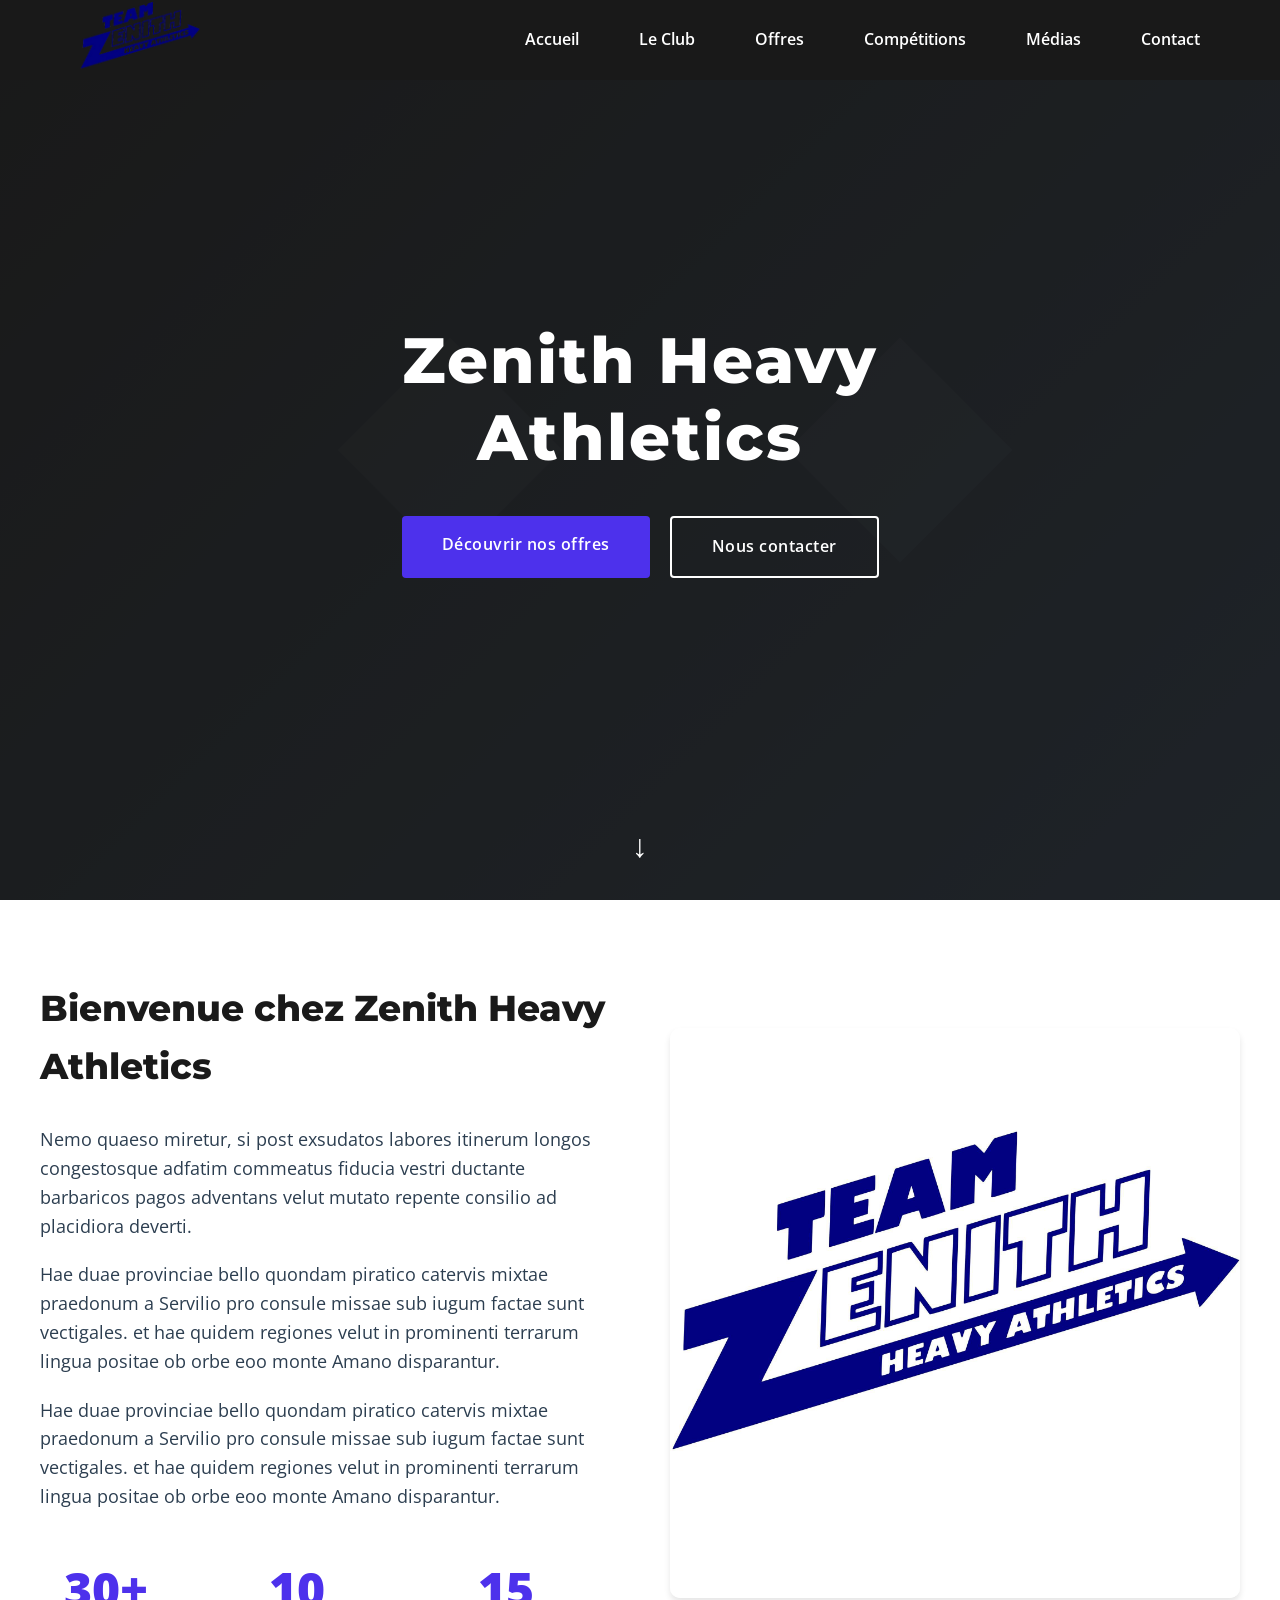
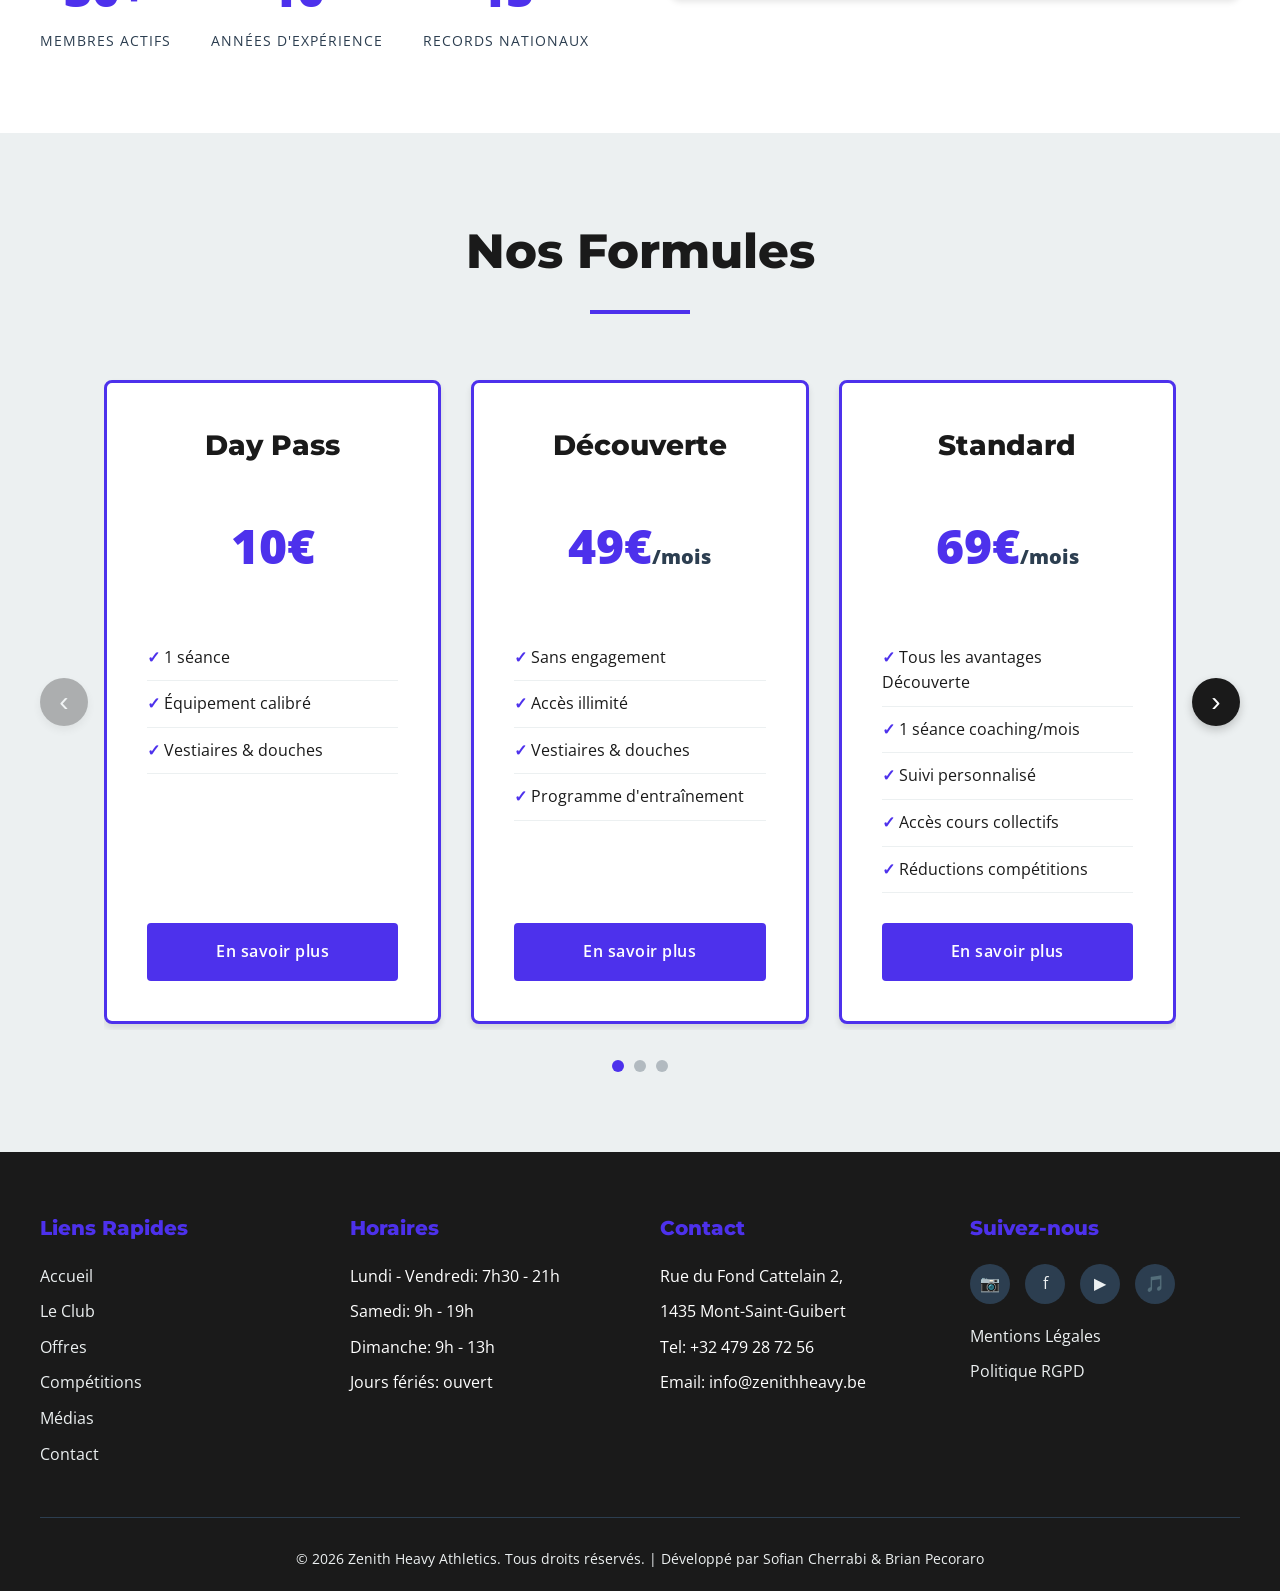
<file: index.html>
<!DOCTYPE html>
<html lang="fr">
<head>
    <meta charset="UTF-8">
    <meta name="viewport" content="width=device-width, initial-scale=1.0">
    <meta name="description" content="Zenith Heavy Athletics - Salle de powerlifting à Louvain-la-Neuve. Coaching professionnel, équipements de pointe, communauté passionnée.">
    <title>Zenith Heavy Athletics - Powerlifting Louvain-la-Neuve</title>
    <link rel="preconnect" href="https://fonts.googleapis.com">
    <link rel="preconnect" href="https://fonts.gstatic.com" crossorigin>
    <link href="https://fonts.googleapis.com/css2?family=Montserrat:wght@700;800&family=Open+Sans:wght@400;600&display=swap" rel="stylesheet">
    <link rel="stylesheet" href="style.css">
</head>
<body>
    <!-- Header -->
    <header>
        <nav>
            <a href="#accueil" class="logo"><img src="zenithPNG.png" alt="Zenith Heavy Athletics"></a>
            <ul class="nav-links">
                <li><a href="#accueil">Accueil</a></li>
                <li><a href="club.html">Le Club</a></li>
                <li><a href="#offres">Offres</a></li>
                <li class="nav-dropdown">
                    <a href="competition.html">Compétitions</a>
                    <ul class="dropdown-menu">
                        <li><a href="https://lfph.be/competitions/minimas/" target="_blank">Minimas</a></li>
                        <li><a href="https://lfph.be/competitions/calendrier-evenements/" target="_blank">Calendrier</a></li>
                    </ul>
                </li>
                <li><a href="media.html">Médias</a></li>
                <li><a href="contact.html">Contact</a></li>
            </ul>
            <div class="burger">
                <span></span>
                <span></span>
                <span></span>
            </div>
        </nav>
    </header>

    <!-- Hero Section -->
    <section class="hero" id="accueil">
        <div class="hero-overlay"></div>
        <div class="hero-content">
            <h1>Zenith Heavy Athletics</h1>
            <p class="tagline"></p>
            <div class="hero-buttons">
                <a href="#offres" class="btn-primary">Découvrir nos offres</a>
                <a href="contact.html" class="btn-secondary">Nous contacter</a>
            </div>
        </div>
        <div class="scroll-indicator"></div>
    </section>

    <!-- Présentation -->
    <section class="presentation">
        <div class="container">
            <div class="presentation-content">
                <div class="presentation-text">
                    <h2>Bienvenue chez Zenith Heavy Athletics</h2>
                    <p>Nemo quaeso miretur, si post exsudatos labores itinerum longos congestosque adfatim commeatus fiducia vestri ductante barbaricos pagos adventans velut mutato repente consilio ad placidiora deverti.</p>
                    <p>Hae duae provinciae bello quondam piratico catervis mixtae praedonum a Servilio pro consule missae sub iugum factae sunt vectigales. et hae quidem regiones velut in prominenti terrarum lingua positae ob orbe eoo monte Amano disparantur.</p>
                    <p>Hae duae provinciae bello quondam piratico catervis mixtae praedonum a Servilio pro consule missae sub iugum factae sunt vectigales. et hae quidem regiones velut in prominenti terrarum lingua positae ob orbe eoo monte Amano disparantur.</p>
                    
                    <div class="stats">
                        <div class="stat-item">
                            <span class="stat-number">30+</span>
                            <span class="stat-label">Membres actifs</span>
                        </div>
                        <div class="stat-item">
                            <span class="stat-number">10</span>
                            <span class="stat-label">Années d'expérience</span>
                        </div>
                        <div class="stat-item">
                            <span class="stat-number">15</span>
                            <span class="stat-label">Records nationaux</span>
                        </div>
                    </div>
                </div>
                <div class="presentation-image">
                    <img src="zenithlogo.jpg" alt="Présentation de Zenith Heavy Athletics">
                </div>
            </div>
        </div>
    </section>

    <!-- Offres Preview -->
    <section class="offers-preview" id="offres">
        <div class="container">
            <h2 class="section-title">Nos Formules</h2>
            <div class="offers-carousel">
                <button class="carousel-btn carousel-prev" aria-label="Précédent">&#8249;</button>
                <div class="offers-track-wrapper">
                    <div class="offers-track">
                        <div class="offer-card">
                            <h3>Day Pass</h3>
                            <div class="price">10€<span></span></div>
                            <ul class="offer-features">
                                <li>1 séance</li>
                                <li>Équipement calibré</li>
                                <li>Vestiaires & douches</li>
                            </ul>
                            <a href="contact.html" class="btn-primary">En savoir plus</a>
                        </div>

                        <div class="offer-card">
                            <h3>Découverte</h3>
                            <div class="price">49€<span>/mois</span></div>
                            <ul class="offer-features">
                                <li>Sans engagement</li>
                                <li>Accès illimité</li>
                                <li>Vestiaires & douches</li>
                                <li>Programme d'entraînement</li>
                            </ul>
                            <a href="contact.html" class="btn-primary">En savoir plus</a>
                        </div>

                        <div class="offer-card">
                            <h3>Standard</h3>
                            <div class="price">69€<span>/mois</span></div>
                            <ul class="offer-features">
                                <li>Tous les avantages Découverte</li>
                                <li>1 séance coaching/mois</li>
                                <li>Suivi personnalisé</li>
                                <li>Accès cours collectifs</li>
                                <li>Réductions compétitions</li>
                            </ul>
                            <a href="contact.html" class="btn-primary">En savoir plus</a>
                        </div>

                        <div class="offer-card">
                            <h3>Premium</h3>
                            <div class="price">99€<span>/mois</span></div>
                            <ul class="offer-features">
                                <li>Tous les avantages Standard</li>
                                <li>4 séances coaching/mois</li>
                                <li>Analyse vidéo technique</li>
                                <li>Programme nutrition</li>
                                <li>Priorité inscriptions événements</li>
                            </ul>
                            <a href="contact.html" class="btn-primary">En savoir plus</a>
                        </div>

                        <div class="offer-card">
                            <h3>Élite</h3>
                            <div class="price">149€<span>/mois</span></div>
                            <ul class="offer-features">
                                <li>Tous les avantages Premium</li>
                                <li>Coaching illimité</li>
                                <li>Préparation compétition</li>
                                <li>Plan nutrition complet</li>
                                <li>Équipement fourni</li>
                            </ul>
                            <a href="contact.html" class="btn-primary">En savoir plus</a>
                        </div>
                    </div>
                </div>
                <button class="carousel-btn carousel-next" aria-label="Suivant">&#8250;</button>
            </div>
            <div class="carousel-dots">
                <span class="carousel-dot active" data-index="0"></span>
                <span class="carousel-dot" data-index="1"></span>
                <span class="carousel-dot" data-index="2"></span>
            </div>
        </div>
    </section>

    <!-- Footer -->
    <footer>
        <div class="footer-content">
            <div class="footer-section">
                <h4>Liens Rapides</h4>
                <ul>
                    <li><a href="#accueil">Accueil</a></li>
                    <li><a href="club.html">Le Club</a></li>
                    <li><a href="#offres">Offres</a></li>
                    <li><a href="competition.html">Compétitions</a></li>
                    <li><a href="media.html">Médias</a></li>
                    <li><a href="contact.html">Contact</a></li>
                </ul>
            </div>
            
            <div class="footer-section">
                <h4>Horaires</h4>
                <ul>
                    <li>Lundi - Vendredi: 7h30 - 21h</li>
                    <li>Samedi: 9h - 19h</li>
                    <li>Dimanche: 9h - 13h</li>
                    <li>Jours fériés: ouvert</li>
                </ul>
            </div>
            
            <div class="footer-section">
                <h4>Contact</h4>
                <ul>
                    <li>Rue du Fond Cattelain 2, </li>
                    <li>1435 Mont-Saint-Guibert</li>
                    <li>Tel: +32 479 28 72 56</li>
                    <li>Email: info@zenithheavy.be</li>
                </ul>
            </div>
            
            <div class="footer-section">
                <h4>Suivez-nous</h4>
                <div class="social-links">
                    <a href="#" aria-label="Instagram">📷</a>
                    <a href="#" aria-label="Facebook">f</a>
                    <a href="#" aria-label="YouTube">▶</a>
                    <a href="#" aria-label="TikTok">🎵</a>
                </div>
                <ul style="margin-top: 20px;">
                    <li><a href="#">Mentions Légales</a></li>
                    <li><a href="#">Politique RGPD</a></li>
                </ul>
            </div>
        </div>
        
        <div class="copyright">
            <p>&copy; 2026 Zenith Heavy Athletics. Tous droits réservés. | Développé par Sofian Cherrabi & Brian Pecoraro</p>
        </div>
    </footer>

    <script src="script.js"></script>
</body>
</html>
</file>
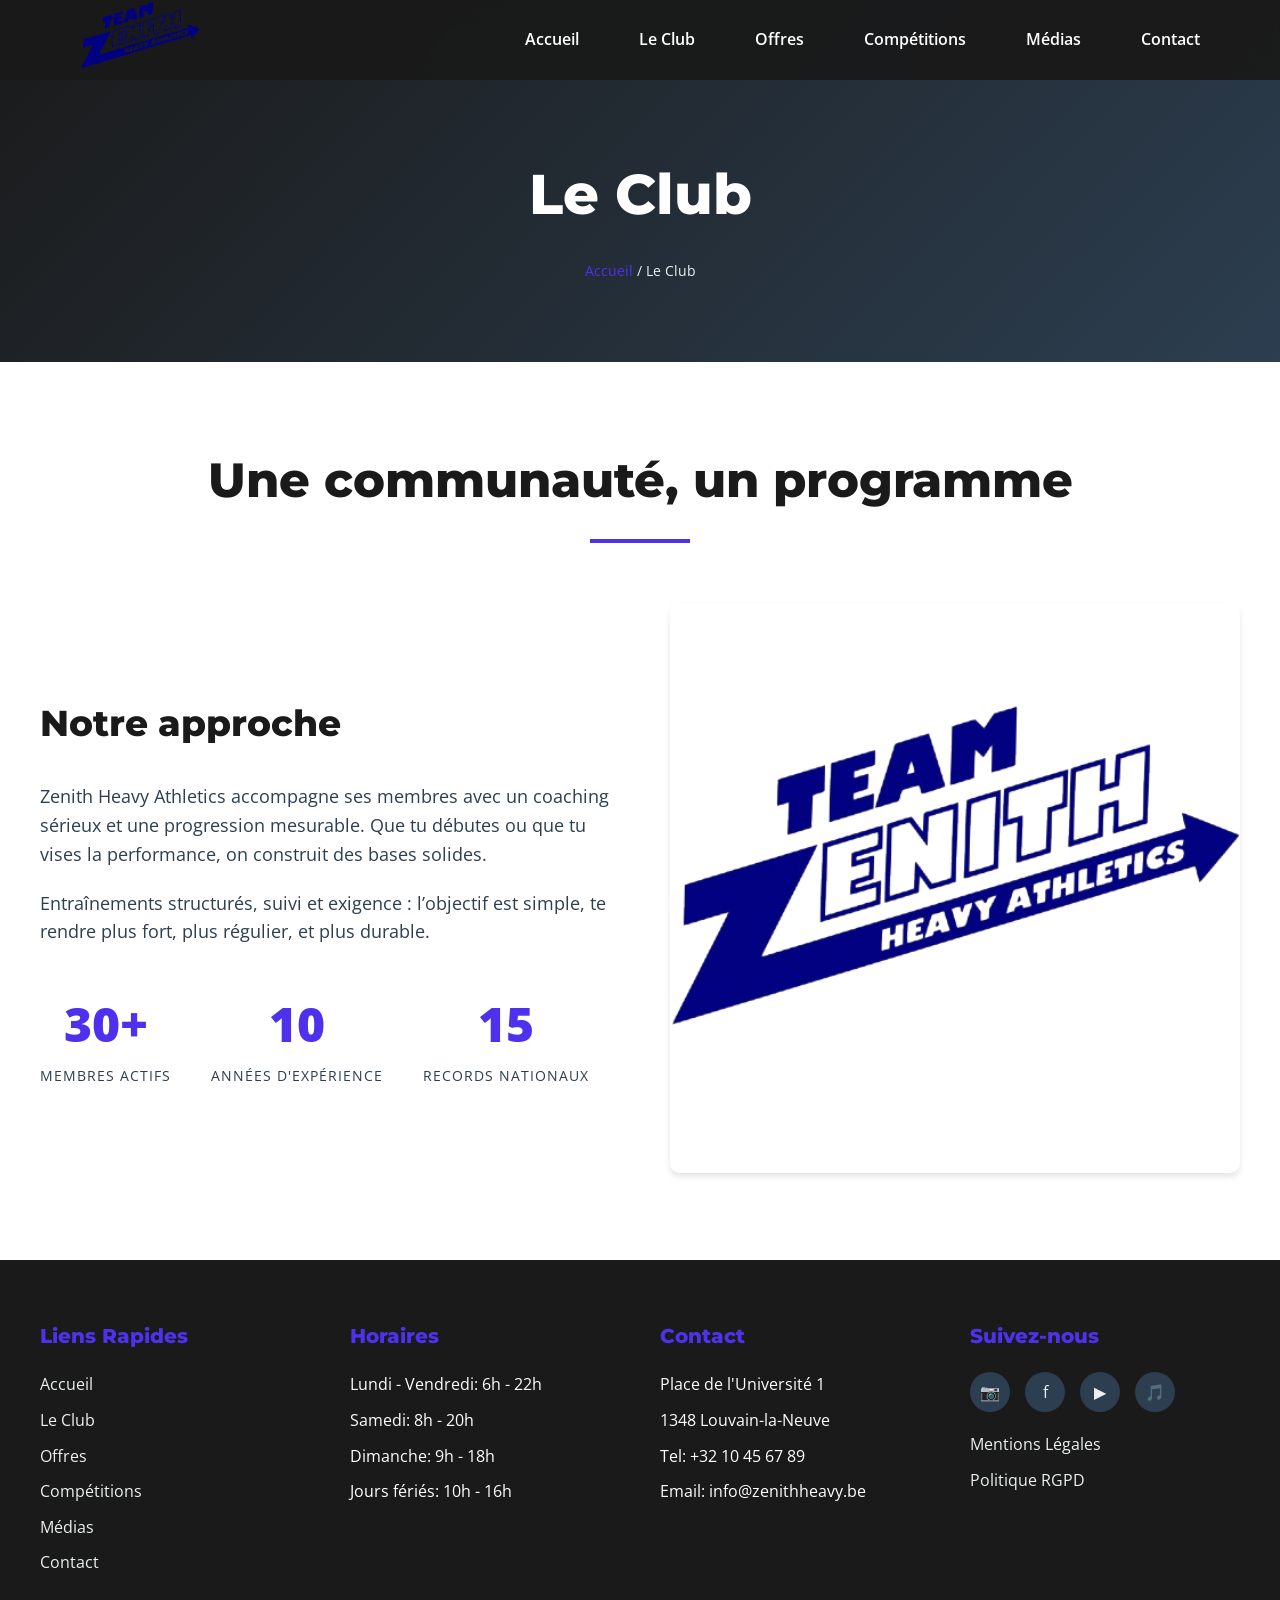
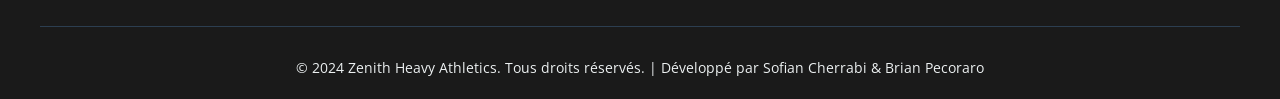
<file: club.html>
<!DOCTYPE html>
<html lang="fr">
<head>
    <meta charset="UTF-8">
    <meta name="viewport" content="width=device-width, initial-scale=1.0">
    <meta name="description" content="Zenith Heavy Athletics - Le Club, Compétitions, Médias et Contacts.">
    <title>Zenith Heavy Athletics - Le Club</title>
    <link rel="preconnect" href="https://fonts.googleapis.com">
    <link rel="preconnect" href="https://fonts.gstatic.com" crossorigin>
    <link href="https://fonts.googleapis.com/css2?family=Montserrat:wght@700;800&family=Open+Sans:wght@400;600&display=swap" rel="stylesheet">
    <link rel="stylesheet" href="style.css">
</head>
<body>
    <!-- Header -->
    <header>
        <nav>
            <a href="index.html#accueil" class="logo"><img src="zenithPNG.png" alt="Zenith Heavy Athletics"></a>
            <ul class="nav-links">
                <li><a href="index.html#accueil">Accueil</a></li>
                <li><a href="#club">Le Club</a></li>
                <li><a href="index.html#offres">Offres</a></li>
                <li class="nav-dropdown">
                    <a href="competition.html">Compétitions</a>
                    <ul class="dropdown-menu">
                        <li><a href="https://lfph.be/competitions/minimas/" target="_blank">Minimas</a></li>
                        <li><a href="https://lfph.be/competitions/calendrier-evenements/" target="_blank">Calendrier</a></li>
                    </ul>
                </li>
                <li><a href="media.html">Médias</a></li>
                <li><a href="contact.html">Contact</a></li>
            </ul>
            <div class="burger">
                <span></span>
                <span></span>
                <span></span>
            </div>
        </nav>
    </header>

    <!-- Page header -->
    <section class="page-header" aria-labelledby="club-title">
        <h1 id="club-title">Le Club</h1>
        <div class="breadcrumb">
            <a href="index.html#accueil">Accueil</a> / Le Club
        </div>
    </section>

    <!-- Club -->
    <section class="content-section" id="club">
        <div class="container">
            <h2 class="section-title">Une communauté, un programme</h2>

            <div class="presentation-content">
                <div class="presentation-text">
                    <h2>Notre approche</h2>
                    <p>
                        Zenith Heavy Athletics accompagne ses membres avec un coaching sérieux et une progression mesurable.
                        Que tu débutes ou que tu vises la performance, on construit des bases solides.
                    </p>
                    <p>
                        Entraînements structurés, suivi et exigence : l’objectif est simple, te rendre plus fort, plus
                        régulier, et plus durable.
                    </p>

                    <div class="stats">
                        <div class="stat-item">
                            <span class="stat-number">30+</span>
                            <span class="stat-label">Membres actifs</span>
                        </div>
                        <div class="stat-item">
                            <span class="stat-number">10</span>
                            <span class="stat-label">Années d'expérience</span>
                        </div>
                        <div class="stat-item">
                            <span class="stat-number">15</span>
                            <span class="stat-label">Records nationaux</span>
                        </div>
                    </div>
                </div>

                <div class="presentation-image">
                    <img src="zenithPNG.png" alt="Zenith Heavy Athletics - Le Club">
                </div>
            </div>
        </div>
    </section>

    <!-- Footer -->
    <footer>
        <div class="footer-content">
            <div class="footer-section">
                <h4>Liens Rapides</h4>
                <ul>
                    <li><a href="index.html#accueil">Accueil</a></li>
                    <li><a href="club.html">Le Club</a></li>
                    <li><a href="index.html#offres">Offres</a></li>
                    <li><a href="competition.html">Compétitions</a></li>
                    <li><a href="media.html">Médias</a></li>
                    <li><a href="contact.html">Contact</a></li>
                </ul>
            </div>

            <div class="footer-section">
                <h4>Horaires</h4>
                <ul>
                    <li>Lundi - Vendredi: 6h - 22h</li>
                    <li>Samedi: 8h - 20h</li>
                    <li>Dimanche: 9h - 18h</li>
                    <li>Jours fériés: 10h - 16h</li>
                </ul>
            </div>

            <div class="footer-section">
                <h4>Contact</h4>
                <ul>
                    <li>Place de l'Université 1</li>
                    <li>1348 Louvain-la-Neuve</li>
                    <li>Tel: +32 10 45 67 89</li>
                    <li>Email: info@zenithheavy.be</li>
                </ul>
            </div>

            <div class="footer-section">
                <h4>Suivez-nous</h4>
                <div class="social-links">
                    <a href="#" aria-label="Instagram">📷</a>
                    <a href="#" aria-label="Facebook">f</a>
                    <a href="#" aria-label="YouTube">▶</a>
                    <a href="#" aria-label="TikTok">🎵</a>
                </div>
                <ul class="footer-links">
                    <li><a href="#">Mentions Légales</a></li>
                    <li><a href="#">Politique RGPD</a></li>
                </ul>
            </div>
        </div>

        <div class="copyright">
            <p>&copy; 2024 Zenith Heavy Athletics. Tous droits réservés. | Développé par Sofian Cherrabi & Brian Pecoraro</p>
        </div>
    </footer>

    <script src="script.js"></script>
</body>
</html>
</file>
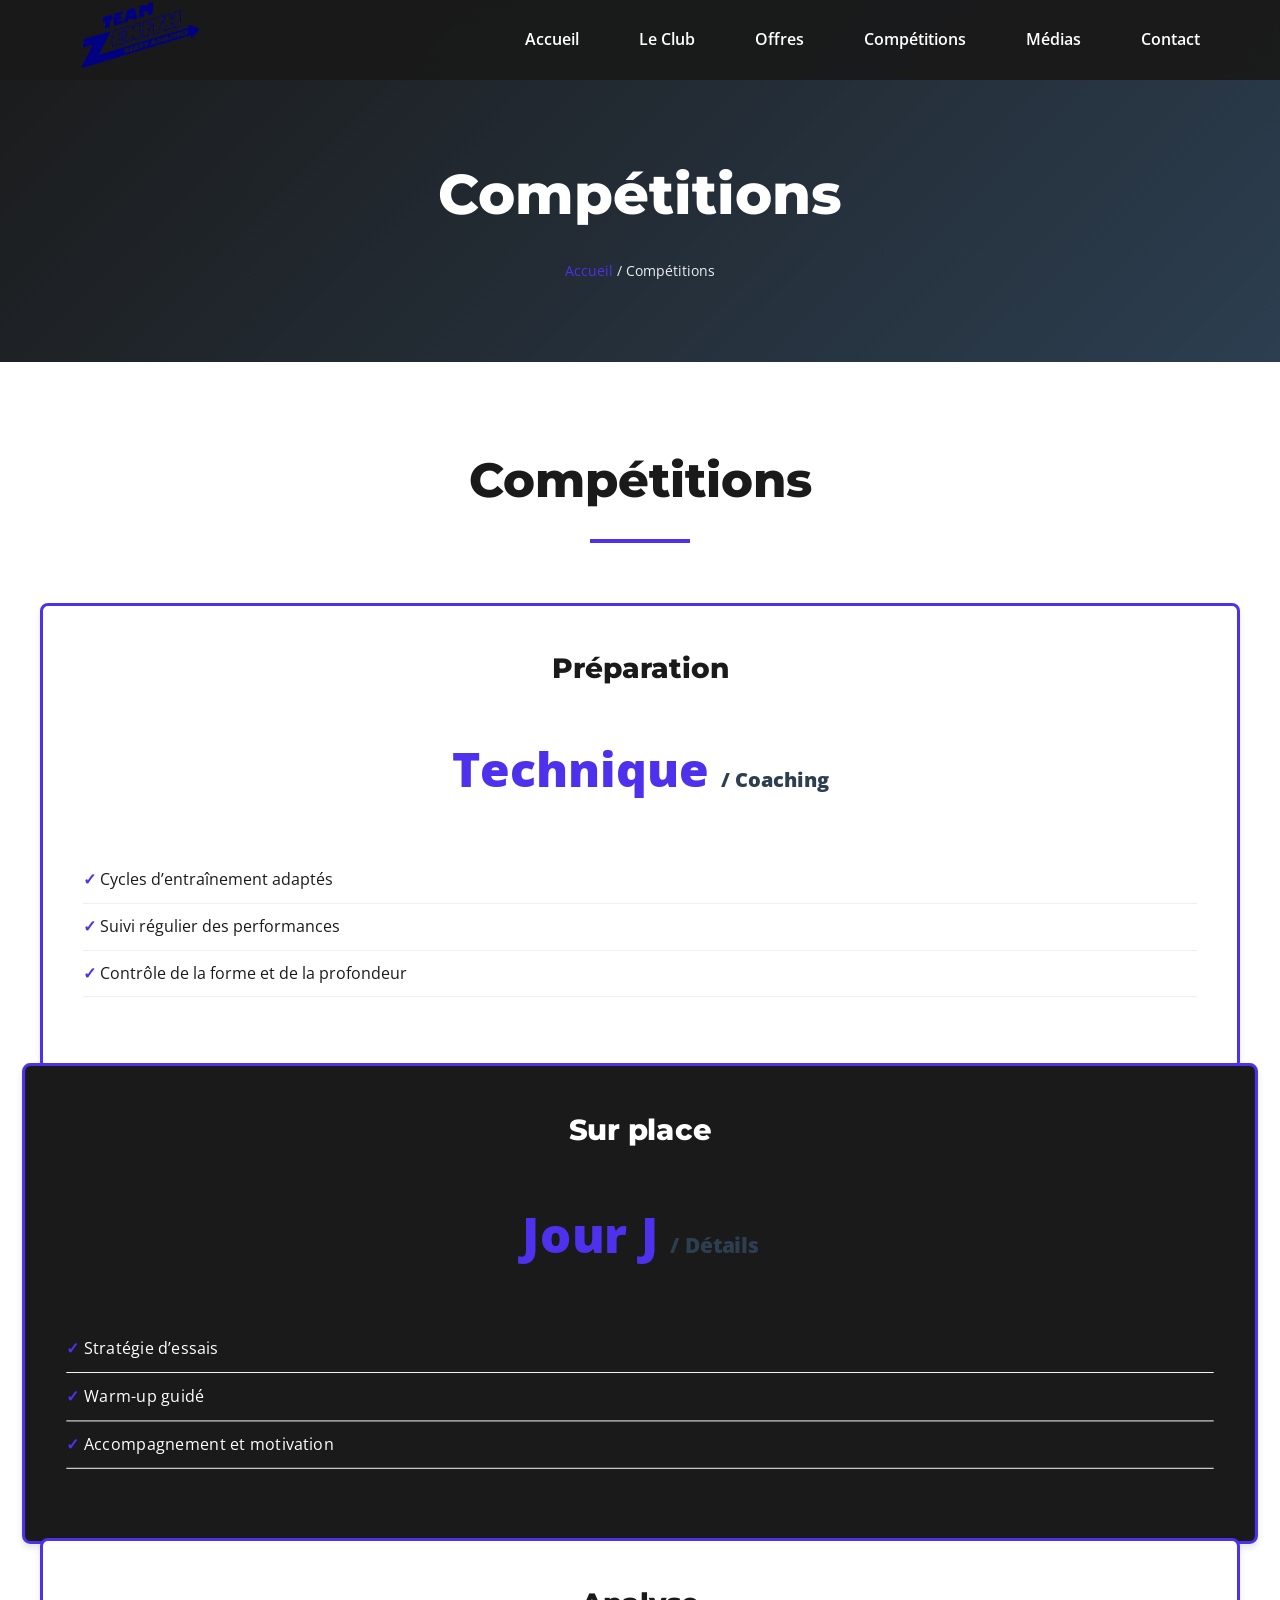
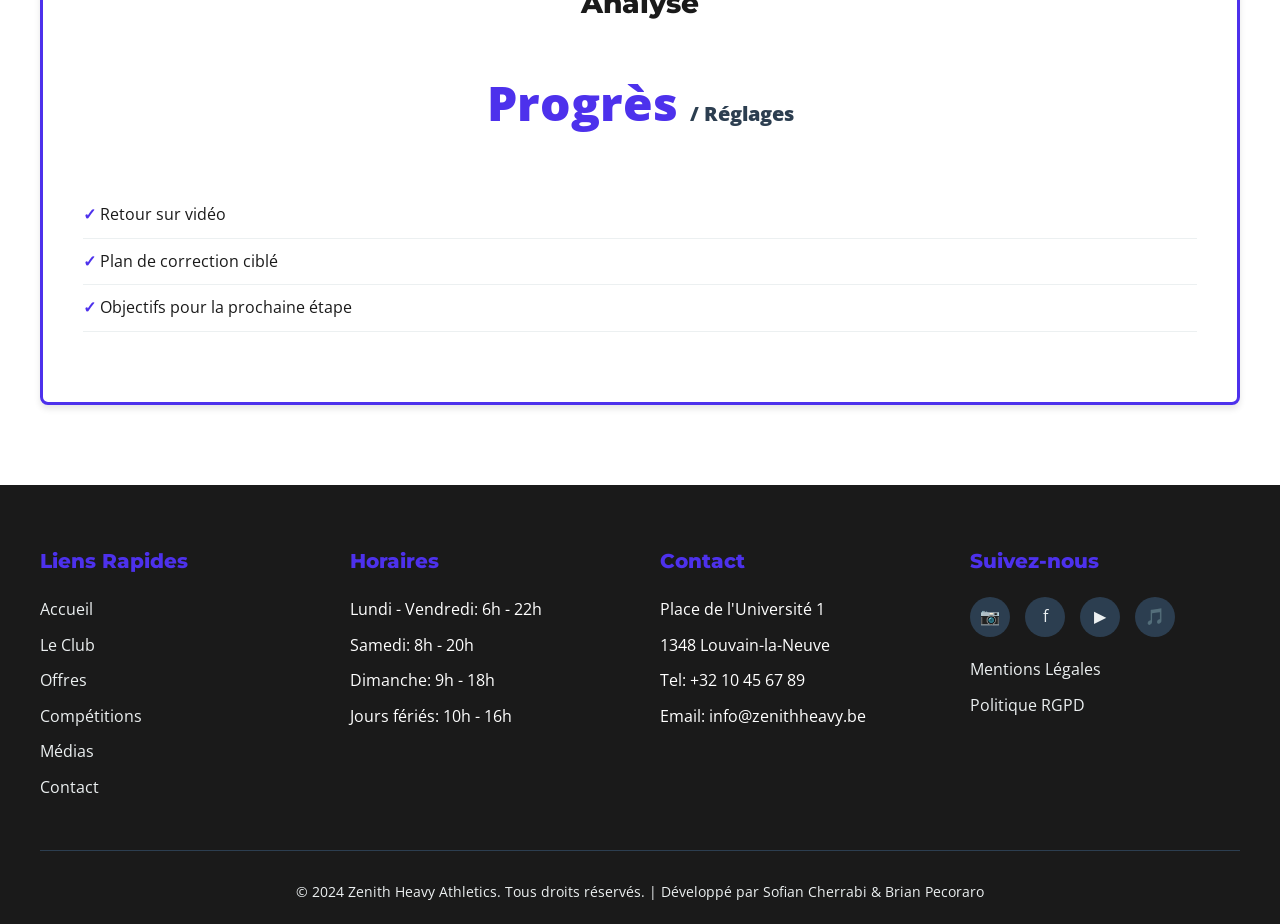
<file: competition.html>
<!DOCTYPE html>
<html lang="fr">
<head>
    <meta charset="UTF-8">
    <meta name="viewport" content="width=device-width, initial-scale=1.0">
    <meta name="description" content="Zenith Heavy Athletics - Compétitions.">
    <title>Zenith Heavy Athletics - Compétitions</title>
    <link rel="preconnect" href="https://fonts.googleapis.com">
    <link rel="preconnect" href="https://fonts.gstatic.com" crossorigin>
    <link href="https://fonts.googleapis.com/css2?family=Montserrat:wght@700;800&family=Open+Sans:wght@400;600&display=swap" rel="stylesheet">
    <link rel="stylesheet" href="style.css">
</head>
<body>
    <!-- Header -->
    <header>
        <nav>
            <a href="index.html#accueil" class="logo"><img src="zenithPNG.png" alt="Zenith Heavy Athletics"></a>
            <ul class="nav-links">
                <li><a href="index.html#accueil">Accueil</a></li>
                <li><a href="club.html">Le Club</a></li>
                <li><a href="index.html#offres">Offres</a></li>
                <li class="nav-dropdown">
                    <a href="#competitions">Compétitions</a>
                    <ul class="dropdown-menu">
                        <li><a href="https://lfph.be/competitions/minimas/" target="_blank">Minimas</a></li>
                        <li><a href="https://lfph.be/competitions/calendrier-evenements/" target="_blank">Calendrier</a></li>
                    </ul>
                </li>
                <li><a href="media.html">Médias</a></li>
                <li><a href="contact.html">Contact</a></li>
            </ul>
            <div class="burger">
                <span></span>
                <span></span>
                <span></span>
            </div>
        </nav>
    </header>

    <!-- Page header -->
    <section class="page-header" aria-labelledby="competitions-title">
        <h1 id="competitions-title">Compétitions</h1>
        <div class="breadcrumb">
            <a href="index.html#accueil">Accueil</a> / <span>Compétitions</span>
        </div>
    </section>

    <!-- Compétitions -->
    <section class="content-section" id="competitions">
        <div class="container">
            <h2 class="section-title">Compétitions</h2>
            <div class="offers-grid">
                <div class="offer-card">
                    <h3>Préparation</h3>
                    <p class="price">Technique <span>/ Coaching</span></p>
                    <ul class="offer-features">
                        <li>Cycles d’entraînement adaptés</li>
                        <li>Suivi régulier des performances</li>
                        <li>Contrôle de la forme et de la profondeur</li>
                    </ul>
                </div>
                <div class="offer-card featured">
                    <h3>Sur place</h3>
                    <p class="price">Jour J <span>/ Détails</span></p>
                    <ul class="offer-features">
                        <li>Stratégie d’essais</li>
                        <li>Warm-up guidé</li>
                        <li>Accompagnement et motivation</li>
                    </ul>
                </div>
                <div class="offer-card">
                    <h3>Analyse</h3>
                    <p class="price">Progrès <span>/ Réglages</span></p>
                    <ul class="offer-features">
                        <li>Retour sur vidéo</li>
                        <li>Plan de correction ciblé</li>
                        <li>Objectifs pour la prochaine étape</li>
                    </ul>
                </div>
            </div>
        </div>
    </section>

    <!-- Footer -->
    <footer>
        <div class="footer-content">
            <div class="footer-section">
                <h4>Liens Rapides</h4>
                <ul>
                    <li><a href="index.html#accueil">Accueil</a></li>
                    <li><a href="club.html">Le Club</a></li>
                    <li><a href="index.html#offres">Offres</a></li>
                    <li><a href="#competitions">Compétitions</a></li>
                    <li><a href="media.html">Médias</a></li>
                    <li><a href="contact.html">Contact</a></li>
                </ul>
            </div>

            <div class="footer-section">
                <h4>Horaires</h4>
                <ul>
                    <li>Lundi - Vendredi: 6h - 22h</li>
                    <li>Samedi: 8h - 20h</li>
                    <li>Dimanche: 9h - 18h</li>
                    <li>Jours fériés: 10h - 16h</li>
                </ul>
            </div>

            <div class="footer-section">
                <h4>Contact</h4>
                <ul>
                    <li>Place de l'Université 1</li>
                    <li>1348 Louvain-la-Neuve</li>
                    <li>Tel: +32 10 45 67 89</li>
                    <li>Email: info@zenithheavy.be</li>
                </ul>
            </div>

            <div class="footer-section">
                <h4>Suivez-nous</h4>
                <div class="social-links">
                    <a href="#" aria-label="Instagram">📷</a>
                    <a href="#" aria-label="Facebook">f</a>
                    <a href="#" aria-label="YouTube">▶</a>
                    <a href="#" aria-label="TikTok">🎵</a>
                </div>
                <ul class="footer-links">
                    <li><a href="#">Mentions Légales</a></li>
                    <li><a href="#">Politique RGPD</a></li>
                </ul>
            </div>
        </div>

        <div class="copyright">
            <p>&copy; 2024 Zenith Heavy Athletics. Tous droits réservés. | Développé par Sofian Cherrabi & Brian Pecoraro</p>
        </div>
    </footer>

    <script src="script.js"></script>
</body>
</html>
</file>
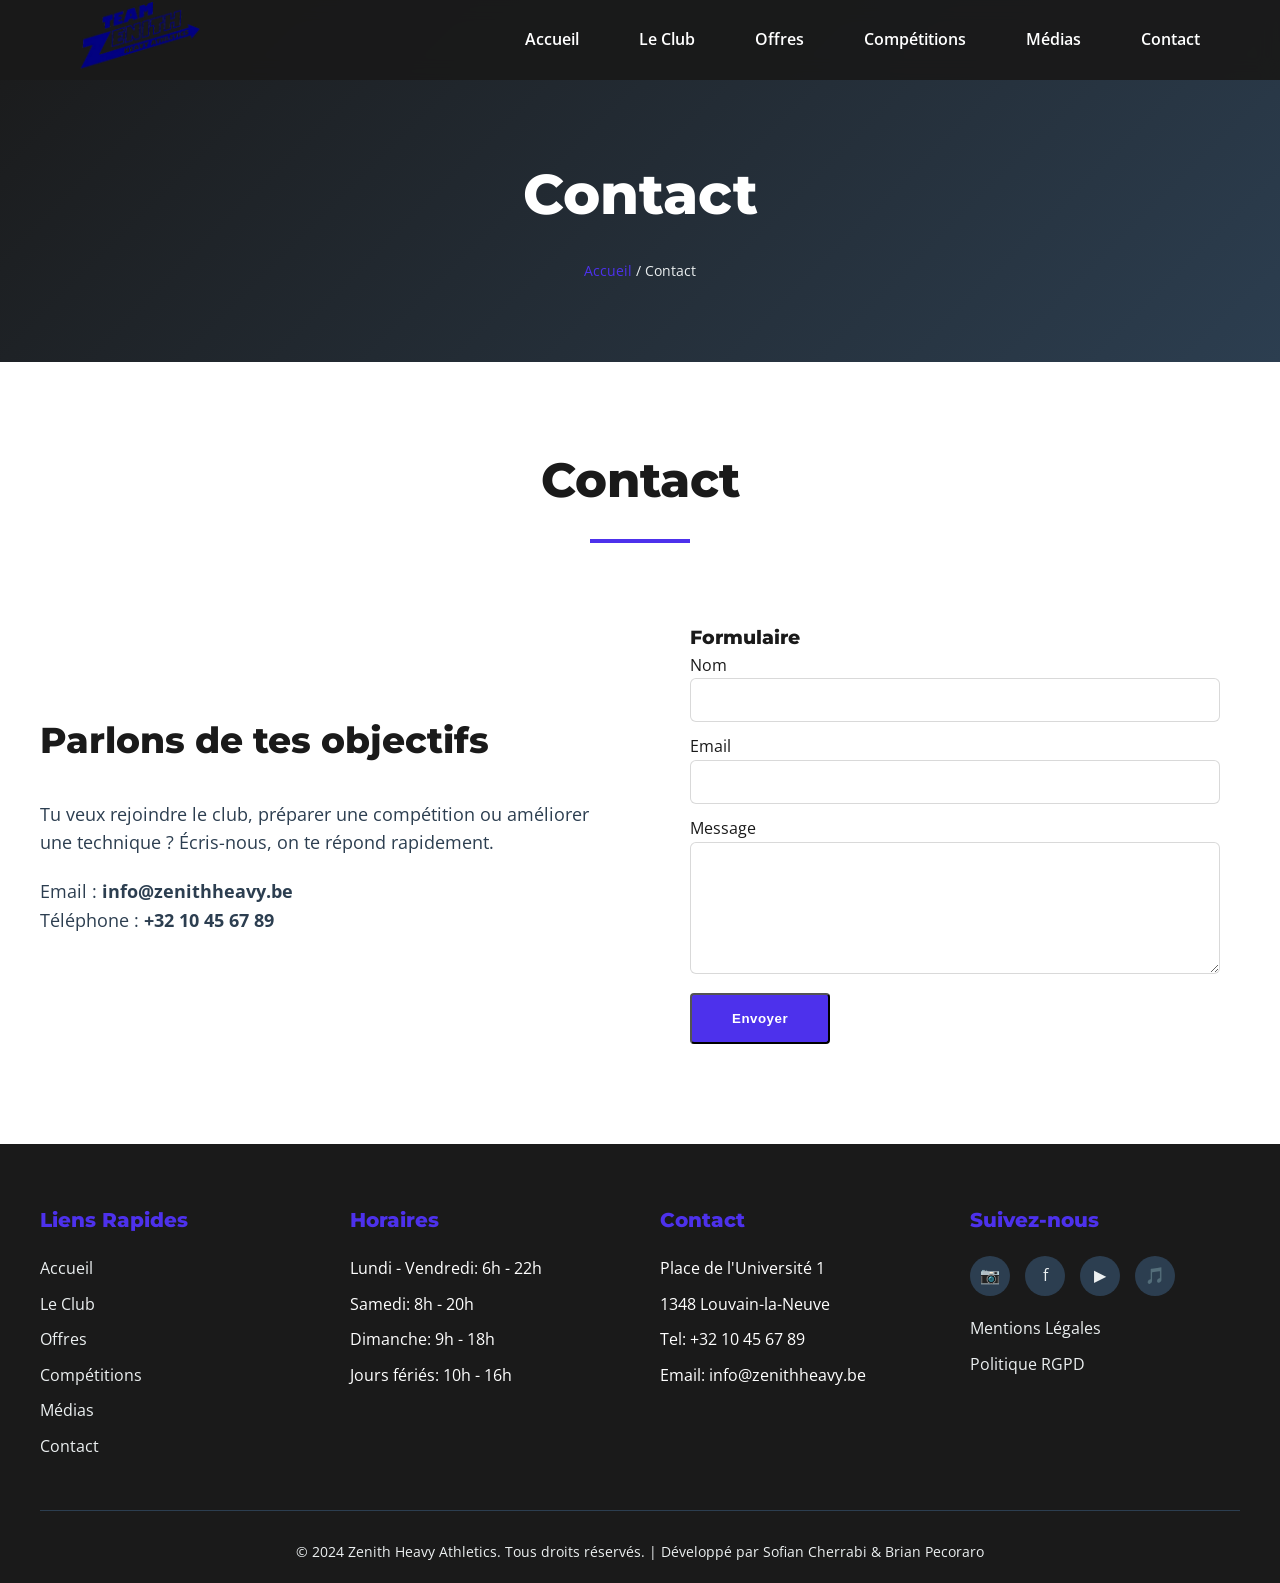
<file: contact.html>
<!DOCTYPE html>
<html lang="fr">
<head>
    <meta charset="UTF-8">
    <meta name="viewport" content="width=device-width, initial-scale=1.0">
    <meta name="description" content="Zenith Heavy Athletics - Contact.">
    <title>Zenith Heavy Athletics - Contact</title>
    <link rel="preconnect" href="https://fonts.googleapis.com">
    <link rel="preconnect" href="https://fonts.gstatic.com" crossorigin>
    <link href="https://fonts.googleapis.com/css2?family=Montserrat:wght@700;800&family=Open+Sans:wght@400;600&display=swap" rel="stylesheet">
    <link rel="stylesheet" href="style.css">
</head>
<body>
    <!-- Header -->
    <header>
        <nav>
            <a href="index.html#accueil" class="logo"><img src="zenithPNG.png" alt="Zenith Heavy Athletics"></a>
            <ul class="nav-links">
                <li><a href="index.html#accueil">Accueil</a></li>
                <li><a href="club.html">Le Club</a></li>
                <li><a href="index.html#offres">Offres</a></li>
                <li class="nav-dropdown">
                    <a href="competition.html">Compétitions</a>
                    <ul class="dropdown-menu">
                        <li><a href="https://lfph.be/competitions/minimas/" target="_blank">Minimas</a></li>
                        <li><a href="https://lfph.be/competitions/calendrier-evenements/" target="_blank">Calendrier</a></li>
                    </ul>
                </li>
                <li><a href="media.html">Médias</a></li>
                <li><a href="#contact">Contact</a></li>
            </ul>
            <div class="burger">
                <span></span>
                <span></span>
                <span></span>
            </div>
        </nav>
    </header>

    <!-- Page header -->
    <section class="page-header" aria-labelledby="contact-title">
        <h1 id="contact-title">Contact</h1>
        <div class="breadcrumb">
            <a href="index.html#accueil">Accueil</a> / <span>Contact</span>
        </div>
    </section>

    <!-- Contact -->
    <section class="content-section" id="contact">
        <div class="container">
            <h2 class="section-title">Contact</h2>

            <div class="presentation-content">
                <div class="presentation-text">
                    <h2>Parlons de tes objectifs</h2>
                    <p>
                        Tu veux rejoindre le club, préparer une compétition ou améliorer une technique ?
                        Écris-nous, on te répond rapidement.
                    </p>

                    <p>
                        Email : <strong>info@zenithheavy.be</strong><br>
                        Téléphone : <strong>+32 10 45 67 89</strong>
                    </p>
                </div>

                <div class="presentation-image contact-panel">
                    <h3>Formulaire</h3>
                    <form onsubmit="return false;">
                        <div class="contact-field">
                            <label>Nom</label><br>
                            <input class="contact-input" type="text" required>
                        </div>
                        <div class="contact-field">
                            <label>Email</label><br>
                            <input class="contact-input" type="email" required>
                        </div>
                        <div class="contact-field">
                            <label>Message</label><br>
                            <textarea class="contact-textarea" required rows="5"></textarea>
                        </div>
                        <button class="btn-primary" type="submit">Envoyer</button>
                    </form>
                </div>
            </div>
        </div>
    </section>

    <!-- Footer -->
    <footer>
        <div class="footer-content">
            <div class="footer-section">
                <h4>Liens Rapides</h4>
                <ul>
                    <li><a href="index.html#accueil">Accueil</a></li>
                    <li><a href="club.html">Le Club</a></li>
                    <li><a href="index.html#offres">Offres</a></li>
                    <li><a href="competition.html">Compétitions</a></li>
                    <li><a href="media.html">Médias</a></li>
                    <li><a href="#contact">Contact</a></li>
                </ul>
            </div>

            <div class="footer-section">
                <h4>Horaires</h4>
                <ul>
                    <li>Lundi - Vendredi: 6h - 22h</li>
                    <li>Samedi: 8h - 20h</li>
                    <li>Dimanche: 9h - 18h</li>
                    <li>Jours fériés: 10h - 16h</li>
                </ul>
            </div>

            <div class="footer-section">
                <h4>Contact</h4>
                <ul>
                    <li>Place de l'Université 1</li>
                    <li>1348 Louvain-la-Neuve</li>
                    <li>Tel: +32 10 45 67 89</li>
                    <li>Email: info@zenithheavy.be</li>
                </ul>
            </div>

            <div class="footer-section">
                <h4>Suivez-nous</h4>
                <div class="social-links">
                    <a href="#" aria-label="Instagram">📷</a>
                    <a href="#" aria-label="Facebook">f</a>
                    <a href="#" aria-label="YouTube">▶</a>
                    <a href="#" aria-label="TikTok">🎵</a>
                </div>
                <ul class="footer-links">
                    <li><a href="#">Mentions Légales</a></li>
                    <li><a href="#">Politique RGPD</a></li>
                </ul>
            </div>
        </div>

        <div class="copyright">
            <p>&copy; 2024 Zenith Heavy Athletics. Tous droits réservés. | Développé par Sofian Cherrabi & Brian Pecoraro</p>
        </div>
    </footer>

    <script src="script.js"></script>
</body>
</html>
</file>
<file: style.css>
:root {
    --primary: #1a1a1a;
    --secondary: #4d31ec;
    --accent: #f39c12;
    --neutral-dark: #2c3e50;
    --neutral-light: #ecf0f1;
    --white: #ffffff;
}

html {
    scroll-padding-top: 80px;
}

* {
    margin: 0;
    padding: 0;
    box-sizing: border-box;
}

body {
    font-family: 'Open Sans', sans-serif;
    color: var(--primary);
    line-height: 1.6;
    overflow-x: hidden;
}

h1, h2, h3, h4, h5, h6 {
    font-family: 'Montserrat', sans-serif;
    font-weight: 800;
}

/* Header & Navigation */
header {
    position: fixed;
    top: 0;
    width: 100%;
    background: rgba(26, 26, 26, 0.95);
    backdrop-filter: blur(10px);
    z-index: 1000;
    transition: all 0.3s ease;
}

nav {
    max-width: 1200px;
    margin: 0 auto;
    padding: 0 40px;
    display: flex;
    justify-content: space-between;
    align-items: center;
    height: 80px;
}

.logo {
    font-size: 24px;
    font-weight: 800;
    color: var(--white);
    text-decoration: none;
    letter-spacing: 1px;
    display: flex;
    align-items: center;
}

.logo span {
    color: var(--secondary);
}

.logo img {
    height: 120px;
    width: auto;
    display: block;
}

.nav-links {
    display: flex;
    list-style: none;
    gap: 60px;
    align-items: center;
}

.nav-links a {
    color: var(--white);
    text-decoration: none;
    font-weight: 600;
    transition: color 0.3s ease;
    position: relative;
}

.nav-links a:hover {
    color: var(--secondary);
}

.nav-links a::after {
    content: '';
    position: absolute;
    bottom: -5px;
    left: 0;
    width: 0;
    height: 2px;
    background: var(--secondary);
    transition: width 0.3s ease;
}

.nav-links a:hover::after {
    width: 100%;
}

/* Menu déroulant */
.nav-dropdown {
    position: relative;
}

.dropdown-menu {
    display: none;
    position: absolute;
    top: 100%;
    left: 50%;
    transform: translateX(-50%);
    background: rgba(26, 26, 26, 0.97);
    border-top: 2px solid var(--secondary);
    border-radius: 0 0 8px 8px;
    min-width: 200px;
    list-style: none;
    box-shadow: 0 8px 20px rgba(0,0,0,0.3);
    z-index: 999;
    padding: 12px 0 8px;
}

.nav-dropdown:hover .dropdown-menu {
    display: block;
}

.dropdown-menu li a {
    display: block;
    padding: 10px 20px;
    color: var(--white);
    font-size: 14px;
    white-space: nowrap;
}

.dropdown-menu li a::after {
    display: none;
}

.dropdown-menu li a:hover {
    background: var(--secondary);
    color: var(--white);
}

.burger {
    display: none;
    flex-direction: column;
    cursor: pointer;
    gap: 5px;
}

.burger span {
    width: 25px;
    height: 3px;
    background: var(--white);
    transition: all 0.3s ease;
}

/* Hero Section */
.hero {
    position: relative;
    height: 100vh;
    display: flex;
    align-items: center;
    justify-content: center;
    overflow: hidden;
    background: linear-gradient(135deg, #1a1a1a 0%, #2c3e50 100%);
}

.hero::before {
    content: '';
    position: absolute;
    top: 0;
    left: 0;
    width: 100%;
    height: 100%;
    background: url('data:image/svg+xml,<svg xmlns="http://www.w3.org/2000/svg" viewBox="0 0 1200 800"><rect fill="%231a1a1a" width="1200" height="800"/><g opacity="0.1"><path fill="%23ffffff" d="M300,400 L400,300 L500,400 L400,500 Z M700,400 L800,300 L900,400 L800,500 Z"/></g></svg>');
    background-size: cover;
    opacity: 0.3;
}

.hero-overlay {
    position: absolute;
    top: 0;
    left: 0;
    width: 100%;
    height: 100%;
    background: rgba(26, 26, 26, 0.6);
}

.hero-content {
    position: relative;
    z-index: 2;
    text-align: center;
    color: var(--white);
    max-width: 800px;
    padding: 0 20px;
    animation: fadeInUp 1s ease;
}

@keyframes fadeInUp {
    from {
        opacity: 0;
        transform: translateY(30px);
    }
    to {
        opacity: 1;
        transform: translateY(0);
    }
}

.hero h1 {
    font-size: 64px;
    margin-bottom: 20px;
    letter-spacing: 2px;
    line-height: 1.2;
}

.hero .tagline {
    font-size: 24px;
    margin-bottom: 40px;
    color: var(--neutral-light);
}

.hero-buttons {
    display: flex;
    gap: 20px;
    justify-content: center;
    flex-wrap: wrap;
}

.btn-primary {
    background: var(--secondary);
    color: var(--white);
    padding: 16px 40px;
    border-radius: 4px;
    text-decoration: none;
    font-weight: 600;
    letter-spacing: 0.5px;
    transition: all 0.3s ease;
    display: inline-block;
}

.btn-primary:hover {
    background: #3820bf;
    transform: scale(1.05);
}

.btn-secondary {
    background: transparent;
    color: var(--white);
    padding: 16px 40px;
    border: 2px solid var(--white);
    border-radius: 4px;
    text-decoration: none;
    font-weight: 600;
    letter-spacing: 0.5px;
    transition: all 0.3s ease;
    display: inline-block;
}

.btn-secondary:hover {
    background: var(--white);
    color: var(--primary);
}

.scroll-indicator {
    position: absolute;
    bottom: 30px;
    left: 50%;
    transform: translateX(-50%);
    animation: bounce 2s infinite;
    cursor: pointer;
}

.scroll-indicator::before {
    content: '↓';
    font-size: 32px;
    color: var(--white);
}

@keyframes bounce {
    0%, 20%, 50%, 80%, 100% {
        transform: translateX(-50%) translateY(0);
    }
    40% {
        transform: translateX(-50%) translateY(-10px);
    }
    60% {
        transform: translateX(-50%) translateY(-5px);
    }
}

/* Sections generales */
section {
    padding: 80px 40px;
    scroll-margin-top: 80px;
}

.container {
    max-width: 1200px;
    margin: 0 auto;
}

.section-title {
    font-size: 48px;
    text-align: center;
    margin-bottom: 60px;
    position: relative;
}

.section-title::after {
    content: '';
    display: block;
    width: 100px;
    height: 4px;
    background: var(--secondary);
    margin: 20px auto 0;
}

/* Presentation */
.presentation {
    background: var(--white);
}

.presentation-content {
    display: grid;
    grid-template-columns: 1fr 1fr;
    gap: 60px;
    align-items: center;
}

.presentation-text h2 {
    font-size: 36px;
    margin-bottom: 30px;
}

.presentation-text p {
    font-size: 18px;
    margin-bottom: 20px;
    color: var(--neutral-dark);
}

.stats {
    display: flex;
    gap: 40px;
    margin-top: 40px;
}

.stat-item {
    text-align: center;
}

.stat-number {
    font-size: 48px;
    font-weight: 800;
    color: var(--secondary);
    display: block;
}

.stat-label {
    font-size: 14px;
    color: var(--neutral-dark);
    text-transform: uppercase;
    letter-spacing: 1px;
}

.presentation-image img {
    width: 100%;
    border-radius: 10px;
    box-shadow: 0 4px 6px rgba(0,0,0,0.1);
}

/* Offres rapides */
.offers-preview {
    background: var(--neutral-light);
}

/* Carousel */
.offers-carousel {
    display: flex;
    align-items: center;
    gap: 16px;
    position: relative;
}

.offers-track-wrapper {
    overflow: hidden;
    flex: 1;
    padding: 6px 0;
}

.offers-track {
    display: flex;
    gap: 30px;
    transition: transform 0.45s cubic-bezier(0.25, 0.46, 0.45, 0.94);
    align-items: stretch;
}

.carousel-btn {
    background: var(--primary);
    color: var(--white);
    border: none;
    width: 48px;
    height: 48px;
    border-radius: 50%;
    font-size: 28px;
    line-height: 1;
    cursor: pointer;
    flex-shrink: 0;
    display: flex;
    align-items: center;
    justify-content: center;
    transition: background 0.2s, opacity 0.2s;
    box-shadow: 0 4px 10px rgba(0,0,0,0.2);
}

.carousel-btn:hover {
    background: var(--secondary);
}

.carousel-btn:disabled {
    opacity: 0.3;
    cursor: default;
}

.carousel-dots {
    display: flex;
    justify-content: center;
    gap: 10px;
    margin-top: 30px;
}

.carousel-dot {
    width: 12px;
    height: 12px;
    border-radius: 50%;
    background: var(--neutral-dark);
    opacity: 0.3;
    cursor: pointer;
    transition: opacity 0.2s, background 0.2s;
}

.carousel-dot.active {
    opacity: 1;
    background: var(--secondary);
}

.offer-card {
    background: var(--white);
    padding: 40px;
    border-radius: 8px;
    border: 3px solid var(--secondary);
    box-shadow: 0 4px 6px rgba(0,0,0,0.1);
    transition: transform 0.3s ease, box-shadow 0.3s ease;
    text-align: center;
    flex: 0 0 calc((100% - 60px) / 3);
    box-sizing: border-box;
    display: flex;
    flex-direction: column;
}

.offer-card .btn-primary {
    margin-top: auto;
}

.offer-card:hover {
    transform: translateY(-10px);
    box-shadow: 0 12px 24px rgba(0,0,0,0.15);
}

.offer-card.featured {
    background: var(--primary);
    color: var(--white);
}

.offer-card.featured h3,
.offer-card.featured .offer-features li {
    color: var(--white);
}

.offer-card.featured:hover {
    transform: translateY(-10px);
}

.offer-card h3 {
    font-size: 28px;
    margin-bottom: 20px;
    color: var(--primary);
}

.price {
    font-size: 48px;
    font-weight: 800;
    color: var(--secondary);
    margin: 20px 0;
}

.price span {
    font-size: 20px;
    color: var(--neutral-dark);
}

.offer-features {
    list-style: none;
    margin: 30px 0;
    text-align: left;
}

.offer-features li {
    padding: 10px 0;
    border-bottom: 1px solid var(--neutral-light);
}

.offer-features li::before {
    content: '✓ ';
    color: var(--secondary);
    font-weight: bold;
}

/* Footer */
footer {
    background: var(--primary);
    color: var(--white);
    padding: 60px 40px 20px;
}

.footer-content {
    max-width: 1200px;
    margin: 0 auto;
    display: grid;
    grid-template-columns: repeat(4, 1fr);
    gap: 40px;
    margin-bottom: 40px;
}

.footer-section h4 {
    font-size: 20px;
    margin-bottom: 20px;
    color: var(--secondary);
}

.footer-section ul {
    list-style: none;
}

.footer-section ul li {
    margin-bottom: 10px;
}

.footer-section a {
    color: var(--neutral-light);
    text-decoration: none;
    transition: color 0.3s ease;
}

.footer-section a:hover {
    color: var(--secondary);
}

.social-links {
    display: flex;
    gap: 15px;
    margin-top: 20px;
}

.social-links a {
    width: 40px;
    height: 40px;
    background: var(--neutral-dark);
    border-radius: 50%;
    display: flex;
    align-items: center;
    justify-content: center;
    transition: all 0.3s ease;
}

.social-links a:hover {
    background: var(--secondary);
    transform: scale(1.1);
}

.copyright {
    text-align: center;
    padding-top: 30px;
    border-top: 1px solid var(--neutral-dark);
    color: var(--neutral-light);
    font-size: 14px;
}

/* Responsive */
@media (max-width: 1023px) {
    .nav-links {
        position: fixed;
        right: -100%;
        top: 80px;
        flex-direction: column;
        background: rgba(26, 26, 26, 0.98);
        width: 100%;
        text-align: center;
        transition: 0.3s;
        padding: 40px 0;
        gap: 30px;
    }
    
    .nav-links.active {
        right: 0;
    }
    
    .burger {
        display: flex;
    }
    
    .burger.active span:nth-child(1) {
        transform: rotate(-45deg) translate(-5px, 6px);
    }
    
    .burger.active span:nth-child(2) {
        opacity: 0;
    }
    
    .burger.active span:nth-child(3) {
        transform: rotate(45deg) translate(-5px, -6px);
    }
    
    .presentation-content {
        grid-template-columns: 1fr;
    }
    
    .offer-card {
        flex: 0 0 calc((100% - 30px) / 2);
    }

    .offer-card.featured {
        transform: scale(1);
    }
    
    .footer-content {
        grid-template-columns: repeat(2, 1fr);
    }
}

@media (max-width: 767px) {
    nav {
        padding: 0 20px;
    }

    section {
        padding: 40px 20px;
    }

    .offer-card {
        flex: 0 0 100%;
        padding: 24px 28px;
    }

    .offer-card .price {
        font-size: 36px;
        margin: 12px 0;
    }

    .offer-card h3 {
        font-size: 22px;
        margin-bottom: 12px;
    }

    .offer-features {
        margin: 16px 0;
    }

    .offer-features li {
        padding: 6px 0;
    }

    .carousel-btn {
        width: 36px;
        height: 36px;
        font-size: 22px;
    }
    
    .hero h1 {
        font-size: 32px;
    }
    
    .hero .tagline {
        font-size: 18px;
    }
    
    .section-title {
        font-size: 32px;
    }
    
    .stats {
        flex-direction: column;
        gap: 20px;
    }
    
    .footer-content {
        grid-template-columns: 1fr;
    }
}

/* Pages internes */
.page-header {
    background: linear-gradient(135deg, var(--primary), var(--neutral-dark));
    color: var(--white);
    padding: 150px 40px 80px;
    text-align: center;
}

.page-header h1 {
    font-size: 56px;
    margin-bottom: 20px;
}

.breadcrumb {
    color: var(--neutral-light);
    font-size: 14px;
}

.breadcrumb a {
    color: var(--secondary);
    text-decoration: none;
}

.content-section {
    padding: 80px 40px;
    background: var(--white);
}

/* Page Le Club - composants spécifiques */
.media-video,
.media-image {
    width: 100%;
    border-radius: 8px;
    margin-top: 20px;
    display: block;
}

.media-link {
    margin-top: 10px;
}

.contact-panel {
    padding: 20px;
}

.contact-field {
    margin-bottom: 12px;
}

.contact-input,
.contact-textarea {
    width: 100%;
    padding: 10px;
    border-radius: 6px;
    border: 1px solid rgba(0,0,0,0.15);
    font-family: inherit;
    font-size: 16px;
}

.footer-links {
    margin-top: 20px;
}
</file>
